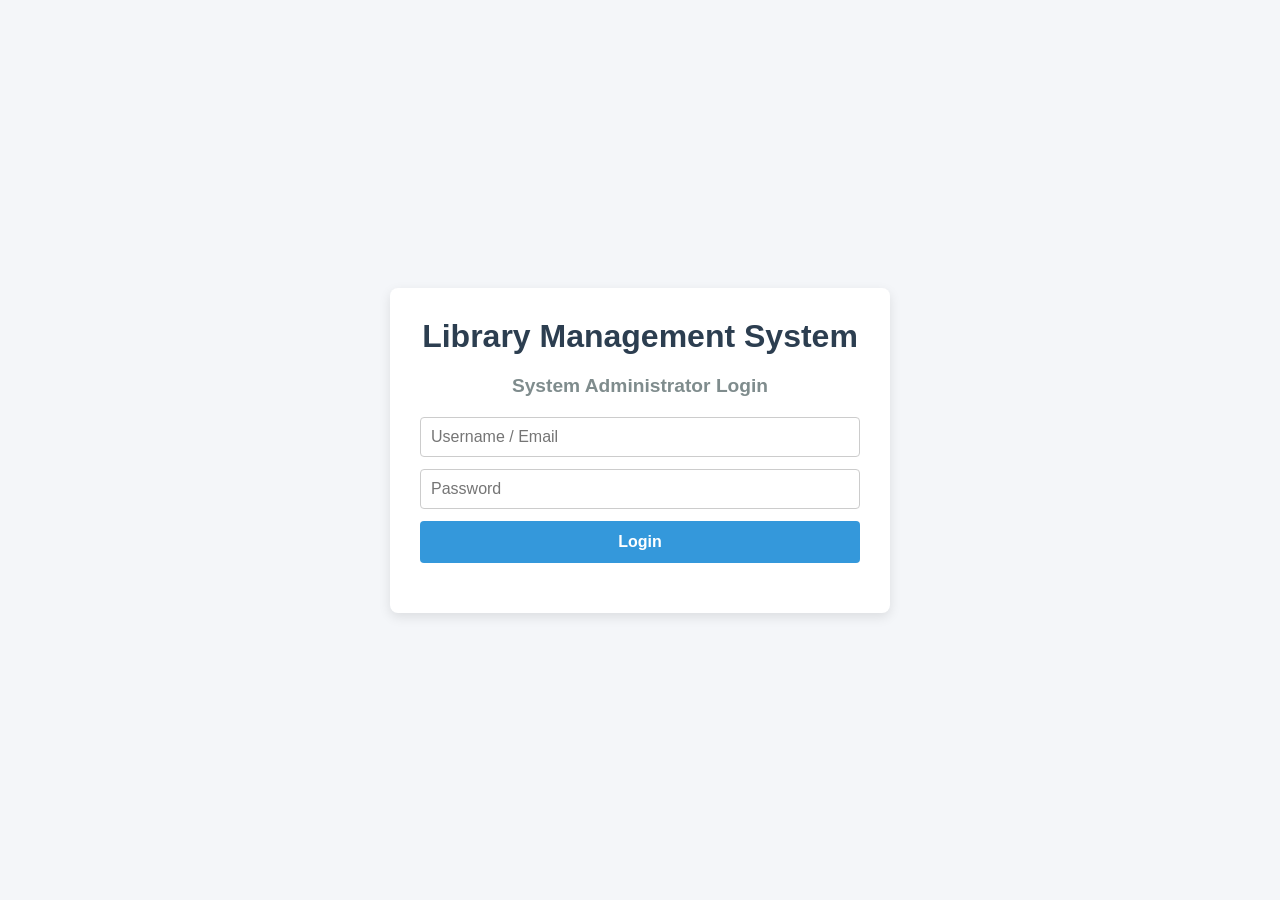
<file: index.html>
<!DOCTYPE html>
<html lang="en">
<head>
    <meta charset="UTF-8">
    <meta name="viewport" content="width=device-width, initial-scale=1.0">
    <title>Library Login</title>
    <link rel="stylesheet" href="style.css">
</head>
<body>

<div class="container">
    <h1>Library Management System</h1>
    <h2>System Administrator Login</h2>
    
    <div class="form-wrapper">
        <input type="text" id="username" placeholder="Username / Email">
        <input type="password" id="password" placeholder="Password">
        <button id="loginBtn">Login</button>
    </div>
</div>

<script src="script.js"></script>
</body>
</html>
</file>
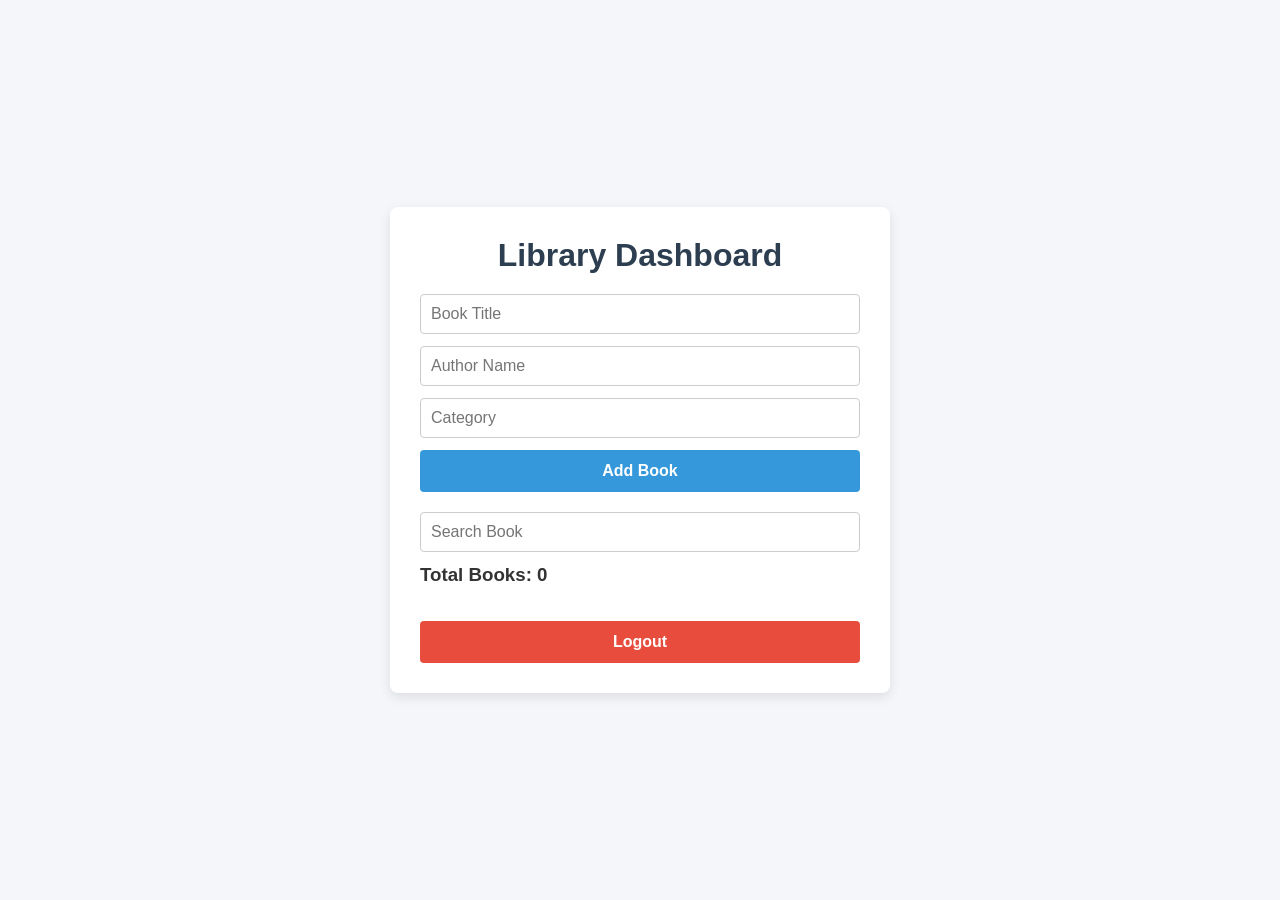
<file: dashboard.html>
<!DOCTYPE html>
<html lang="en">
<head>
    <meta charset="UTF-8">
    <meta name="viewport" content="width=device-width, initial-scale=1.0">
    <title>Library Dashboard</title>
    <link rel="stylesheet" href="style.css">
</head>
<body>

<div class="container">
    <h1>Library Dashboard</h1>

    <div class="form-group">
        <input type="text" id="titleInput" placeholder="Book Title">
        <input type="text" id="authorInput" placeholder="Author Name">
        <input type="text" id="categoryInput" placeholder="Category">
        <button id="addBookBtn">Add Book</button>
    </div>

    <div class="search-group">
        <input type="text" id="searchInput" placeholder="Search Book">
        <h3 id="counter">Total Books: 0</h3>
    </div>

    <ul id="bookList"></ul>

    <div class="action-footer">
        <button id="logoutBtn">Logout</button>
    </div>
</div>

<script src="script.js"></script>
</body>
</html>
</file>
<file: style.css>
/* Core Layout Reset */
* {
    margin: 0;
    padding: 0;
    box-sizing: border-box;
    font-family: 'Segoe UI', Tahoma, Geneva, Verdana, sans-serif;
}

body {
    background-color: #f4f6f9;
    color: #333333;
    display: flex;
    justify-content: center;
    align-items: center;
    min-height: 100vh;
    padding: 20px;
}

/* Base Structural Container Layout */
.container {
    background: #ffffff;
    padding: 30px;
    border-radius: 8px;
    box-shadow: 0 4px 12px rgba(0, 0, 0, 0.1);
    width: 100%;
    max-width: 500px;
}

h1, h2 {
    text-align: center;
    margin-bottom: 20px;
    color: #2c3e50;
}

h2 {
    font-size: 1.2rem;
    color: #7f8c8d;
}

/* Element Wrapper Groups */
.form-wrapper, .form-group, .search-group {
    display: flex;
    flex-direction: column;
    gap: 12px;
    margin-bottom: 20px;
}

input[type="text"], input[type="password"] {
    width: 100%;
    padding: 10px;
    border: 1px solid #ccc;
    border-radius: 4px;
    font-size: 1rem;
    transition: border-color 0.2s;
}

input:focus {
    border-color: #3498db;
    outline: none;
}

button {
    background-color: #3498db;
    color: #ffffff;
    padding: 12px;
    border: none;
    border-radius: 4px;
    font-size: 1rem;
    cursor: pointer;
    font-weight: 600;
    transition: background-color 0.2s;
}

button:hover {
    background-color: #2980b9;
}

#logoutBtn {
    background-color: #e74c3c;
    width: 100%;
    margin-top: 15px;
}

#logoutBtn:hover {
    background-color: #c0392b;
}

/* Dynamic Item Render Container Rules */
#bookList {
    list-style: none;
    margin-top: 15px;
    max-height: 250px;
    overflow-y: auto;
}

#bookList li {
    background: #fdfdfd;
    padding: 15px;
    margin-bottom: 10px;
    border: 1px solid #e0e0e0;
    border-radius: 4px;
    border-left: 5px solid #3498db;
}

#bookList button {
    padding: 6px 12px;
    font-size: 0.85rem;
    margin-top: 5px;
}
</file>
